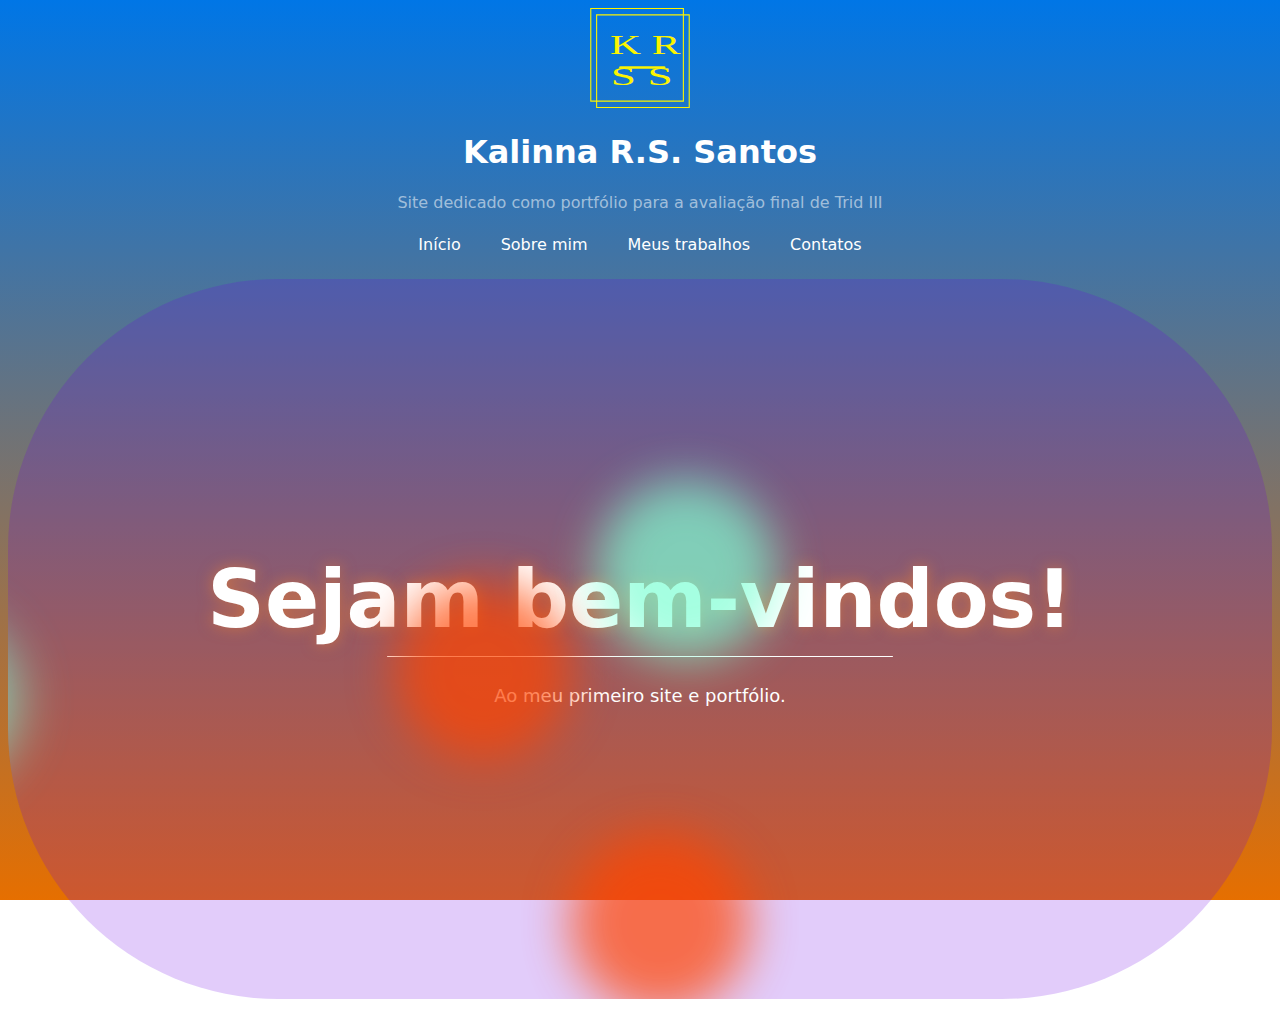
<file: index.html>
<!DOCTYPE html>
<html lang="pt-br">
<head>
    <meta charset="UTF-8">
    <meta name="viewport" content="width=device-width, initial-scale=1.0">
    <title>Kalinna R S Santos - Portfolio Trid III</title>
    <link rel="stylesheet" href="styles.css">
</head>
<body>
    
    <div class="logo">
        <img src="img/KRSS lgtp.svg" width="120px" height="120px">
        <h1>Kalinna R.S. Santos</h1>
        <p>Site dedicado como portfólio para a avaliação final de Trid III</p>
    </div>
   <nav class="menu">
        <div class="menu-div">
            <ul>
                <li><a href="index.html">Início</a></li>
                <li><a href="Sobre mim.html">Sobre mim</strong></a></li>
                <li><a href="Meus trabalhos.html">Meus trabalhos</a></li>
                <li><a href="Contatos.html">Contatos</a></li>
            </ul>
        </div>
   </nav> 

<div class ="hero">
    <h1 class="heroh1">Sejam bem-vindos!</h1>
    <hr>
    <p class="herop">Ao meu primeiro site e portfólio.</p>
   <div class="fundobol">
    <span class="bola"></span>
    <span class="bola"></span>
    <span class="bola"></span>
    <span class="bola"></span>
    <span class="bola"></span>
    <span class="bola"></span>
   </div>
</div>
</body>
</html>
</file>
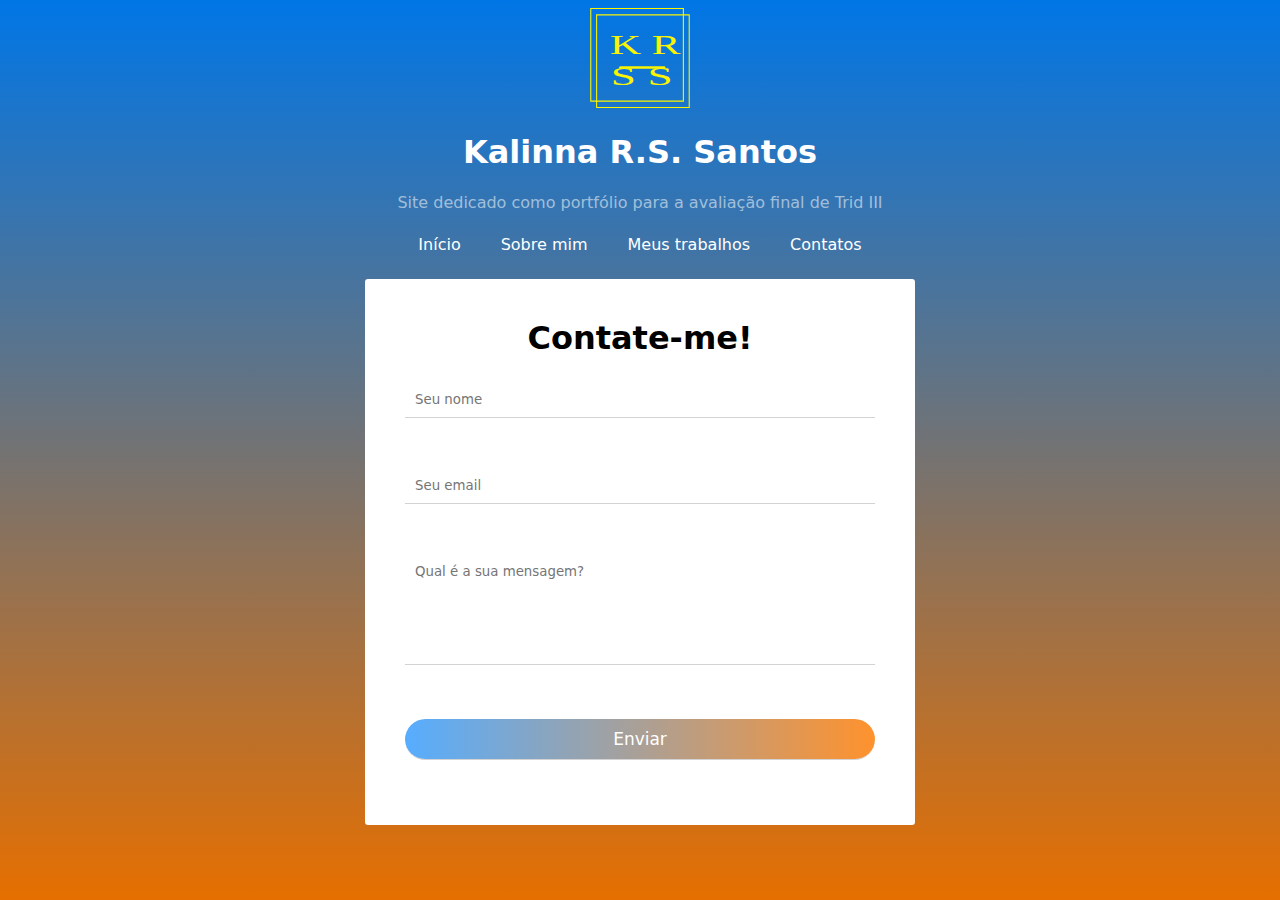
<file: Contatos.html>
<!DOCTYPE html>
<html lang="pt-br">
<head>
    <meta charset="UTF-8">
    <meta name="viewport" content="width=device-width, initial-scale=1.0">
    <title>Kalinna R S Santos - Portfolio Trid III</title>
    <link rel="stylesheet" href="styles.css">
</head>
<body>
    
    <div class="logo">
        <img src="img/KRSS lgtp.svg" width="120px" height="120px">
        <h1>Kalinna R.S. Santos</h1>
        <p>Site dedicado como portfólio para a avaliação final de Trid III </p>
    </div>
   <nav class="menu">
        <div class="menu-div">
            <ul>
                <li><a href="index.html">Início</a></li>
                <li><a href="Sobre mim.html">Sobre mim</strong></a></li>
                <li><a href="Meus trabalhos.html">Meus trabalhos</a></li>
                <li><a href="Contatos.html">Contatos</a></li>
            </ul>
        </div>
   </nav> 
   </div>
   <div class="contato">
    <h1>Contate-me!</h1>
    <div class ="input-box">
    <form action="https://api.web3forms.com/submit" method="POST">
        <input type="hidden" name="access_key" value="f77e69e1-a350-4697-9507-9855eb23ee98">
        <input type="text" name="nome" placeholder="Seu nome" required>
        <input type="text" email="email" placeholder="Seu email" required>
        <textarea name = "messagem" placeholder ="Qual é a sua mensagem?" rows="6" required></textarea>
        <input type="checkbox" name="botcheck" class="hidden" style="display: none;">
        <button type="submit">Enviar</button>
    </form>
    </div>
   </div>
</body>
</html>
</file>
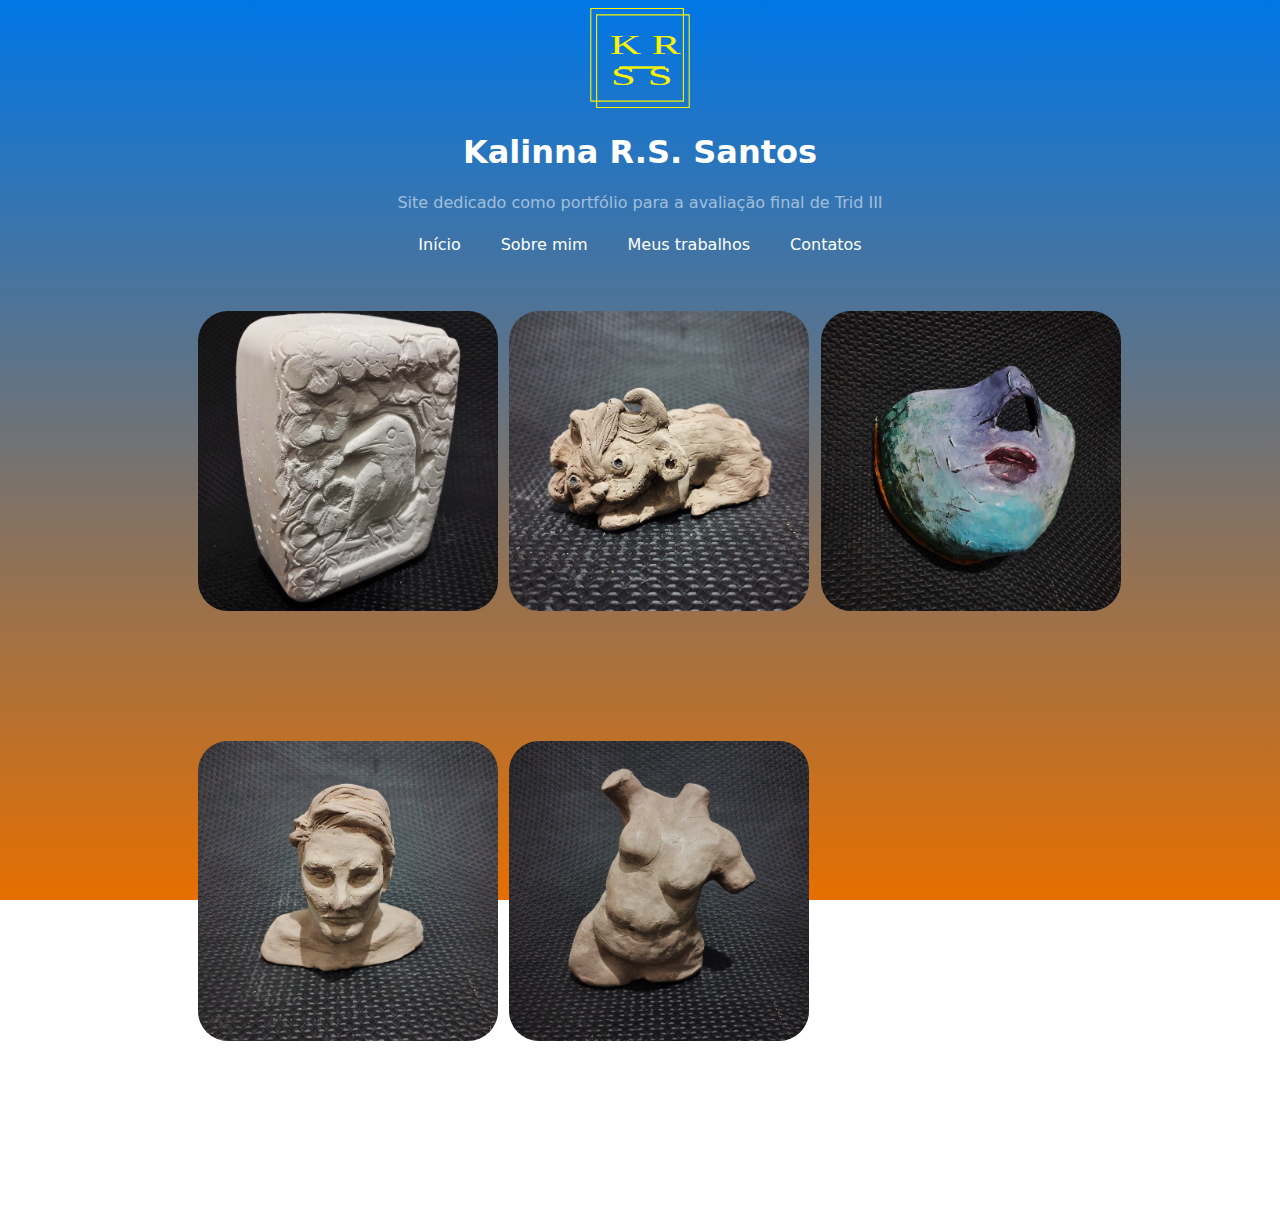
<file: Meus trabalhos.html>
<!DOCTYPE html>
<html lang="pt-br">
<head>
    <meta charset="UTF-8">
    <meta name="viewport" content="width=device-width, initial-scale=1.0">
    <title>Kalinna R S Santos - Portfolio Trid III</title>
    <link rel="stylesheet" href="styles.css">
</head>
<body>
    
    <div class="logo">
        <img src="img/KRSS lgtp.svg" width="120px" height="120px">
        <h1>Kalinna R.S. Santos</h1>
        <p>Site dedicado como portfólio para a avaliação final de Trid III</p>
    </div>
   <nav class="menu">
        <div class="menu-div">
            <ul>
                <li><a href="index.html">Início</a></li>
                <li><a href="Sobre mim.html">Sobre mim</strong></a></li>
                <li><a href="Meus trabalhos.html">Meus trabalhos</a></li>
                <li><a href="Contatos.html">Contatos</a></li>
            </ul>
        </div>
   </nav> 
   </div>

<div class="img-aberta" id = "imgAbertaBox">
    <img src="./img_trid/Bem_te_vi_e_xananas.jpeg" alt=""id = "imgAberta">
    <span onclick="closeImgAberta()">X</span>
</div>

<div class="galeria">
        <img src="./img_trid/Bem_te_vi_e_xananas.jpeg" alt=""onclick="openImgAberta(this.src)">
        <img src="./img_trid/Criatura_mitica.jpeg" alt=""onclick="openImgAberta(this.src)">
        <img src="./img_trid/Mascara_boneca_de_porcelana.jpeg" alt=""onclick="openImgAberta(this.src)">
        <img src="./img_trid/Rosto_de_um_homem.jpeg" alt=""onclick="openImgAberta(this.src)">
        <img src="./img_trid/Torso_feminino.jpeg" alt=""onclick="openImgAberta(this.src)">
</div>
<script>
    var imgAbertaBox = document.getElementById("imgAbertaBox");
    var imgAberta= document.getElementById("imgAberta");
    function openImgAberta(pic){
        imgAbertaBox.style.display="flex";
        imgAberta.src=pic;
    }
    function closeImgAberta(pic){
        imgAbertaBox.style.display="none"
    }
</script>
</body>
</html>
</file>
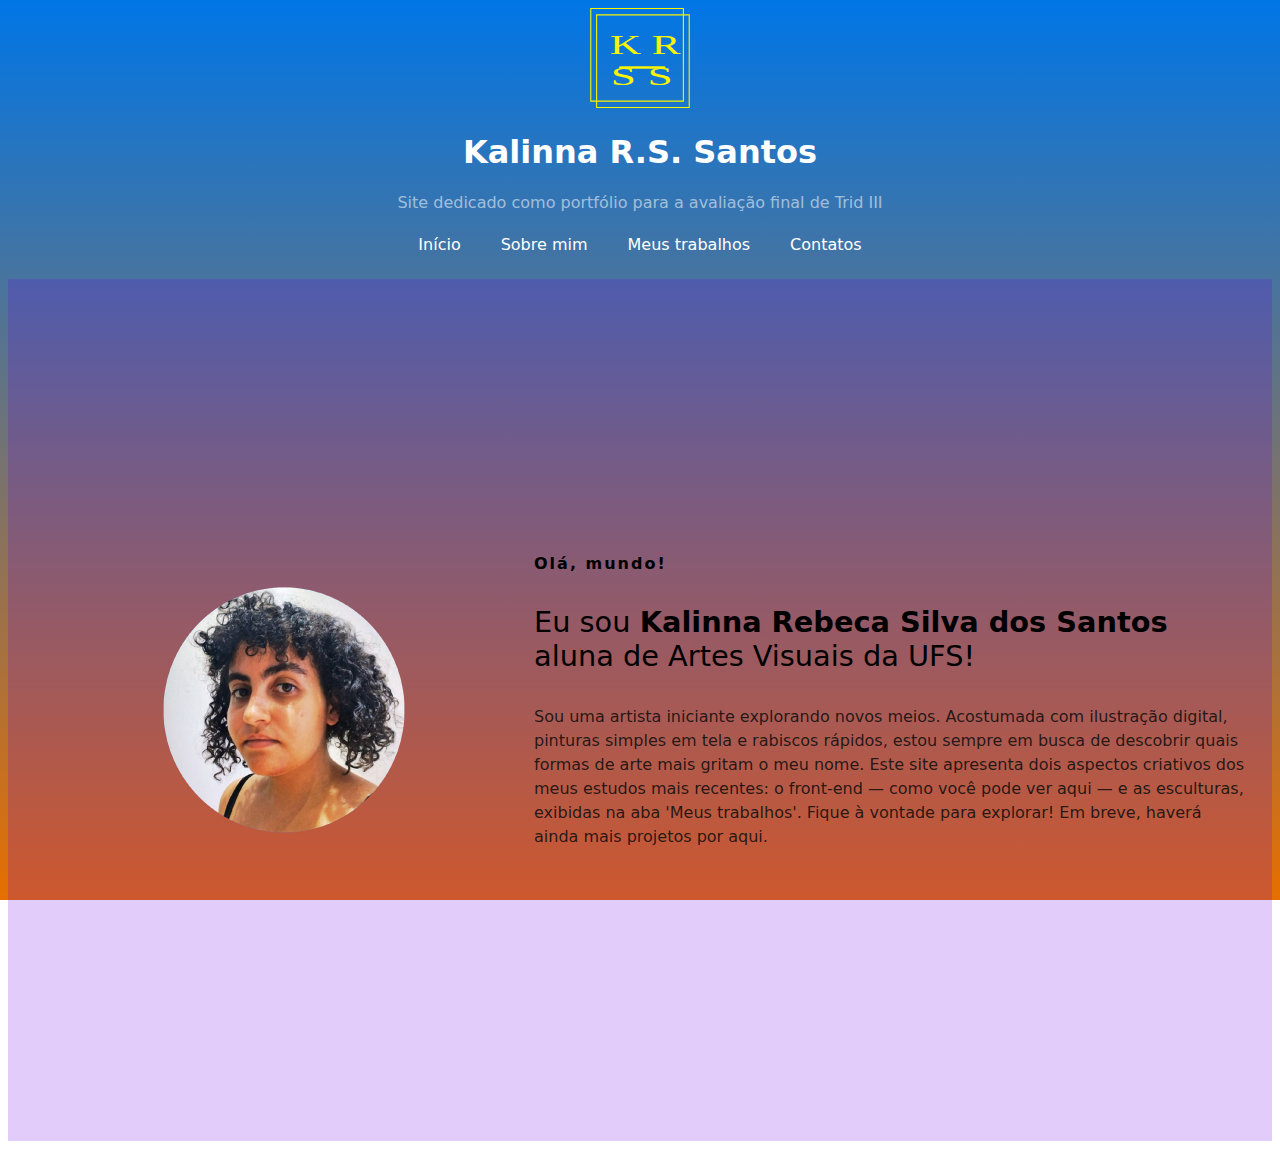
<file: Sobre mim.html>
<!DOCTYPE html>
<html lang="pt-br">
<head>
    <meta charset="UTF-8">
    <meta name="viewport" content="width=device-width, initial-scale=1.0">
    <title>Kalinna R S Santos - Portfolio Trid III</title>
    <link rel="stylesheet" href="styles.css">
</head>
<body>
    
    <div class="logo">
        <img src="img/KRSS lgtp.svg" width="120px" height="120px">
        <h1>Kalinna R.S. Santos</h1>
        <p>Site dedicado como portfólio para a avaliação final de Trid III</p>
    </div>
   <nav class="menu">
        <div class="menu-div">
            <ul>
                <li><a href="index.html">Início</a></li>
                <li><a href="Sobre mim.html">Sobre mim</strong></a></li>
                <li><a href="Meus trabalhos.html">Meus trabalhos</a></li>
                <li><a href="Contatos.html">Contatos</a></li>
            </ul>
        </div>
   </nav> 
    <section class="secao">
        <div class="secao-conteudo">
            <div class="imagem">
                <img src="img/Knina perfil.png" alt ="oops, sumi!">
            </div>
            <div class="conteudo">
            <p class="subtitulo">Olá, mundo!</p>
            <h2 class="titulo">Eu sou <span>Kalinna Rebeca Silva dos Santos <br></span>aluna de Artes Visuais da UFS!</h2>
            <p class="descricao">Sou uma artista iniciante explorando novos meios. Acostumada com ilustração digital, pinturas simples em tela e rabiscos rápidos, estou sempre em busca de descobrir quais formas de arte mais gritam o meu nome. Este site apresenta dois aspectos criativos dos meus estudos mais recentes: o front-end — como você pode ver aqui — e as esculturas, exibidas na aba 'Meus trabalhos'. Fique à vontade para explorar! Em breve, haverá ainda mais projetos por aqui. </p>
            </div>
        </div>
</section>
</body>
</html>
</file>
<file: styles.css>
*{
    font-family: system-ui;
}

body{
    font-family:'Lucida sans'; 
    background-image: linear-gradient(180deg, #0076E6, #e66f00);
    background-attachment: fixed;
}

.logo{
    text-align: center;
    color: white;
}
.logo p{
    color:rgba(255, 255, 255, 0.548)
}

.logo img{
    width: 100px;
    height: 100px;
}

.logo h1{
    font-size: 2 rem;
}
.menu ul{
    list-style-type:none;
    padding: 0px;
    margin: 0px;
    display: flex;
    justify-content:center;
    align-items: center;
}
.menu a{
    color:white;
    text-decoration: none;
    background-repeat: no-repeat;
    padding: 7px 10px;
    display: block;
    text-align: center;
}
.menu a:hover{
    background-color: #e66f00
}
.menu li{
    margin: 0px 10px;
}

@keyframes move {
    100%{
        transform: translate3d(0,0,1px) rotate(360deg);
    } 
}

.hero{
    margin: 2vh auto 2vh;
    position: relative;
    height: 80vh; 
    overflow: hidden;
    background-color: rgba(111, 0, 230, 0.2);
    border-radius: 30vh;
    display:flex;
    justify-content: center;
    align-items: center; 
    text-align: center; 
    width: 100%;
    flex-direction: column;
}

.heroh1{
    font-size: 5rem;
    color: white;
    text-shadow: 0 0 15px rgba(255, 135, 37, 0.5);
    margin: 0; 
    padding: 0; 
    display: inline-block; 
    transition: transform 0.3s ease;
}

.hero hr {
    width: 40%;
    height: 1px; 
    background-color: #fff; 
    border: none; 
    margin: 10px auto; 
    border-radius: 5px; 
}
.herop{
    color:white;
    font-size:large;
}
.fundobol{
    position: absolute;
    top: 0;
    left: 0;
    width: 100%;
    height: 100%;
}
.bola {
    position: absolute;
    width: 20vmin;
    height: 20vmin;
    border-radius: 50%;
    backface-visibility: hidden;
    animation: move linear infinite;
    opacity: 0.7;
}

.bola:nth-child(odd){
    color: aquamarine;
}

.bola:nth-child(even){
    color:orangered;
}

.bola:nth-child(1){
    top:77%;
    left: 88%;
    animation-duration: 40s;
    animation-delay:-3s;
    transform-origin: 16vm -2vh;
    box-shadow: 40vmin 0 5.70376368487546vmin currentColor;
}

.bola:nth-child(2){
    top:42%;
    left: 2%;
    animation-duration: 53s;
    animation-delay:-29s;
    transform-origin: -19vm 21vh;
    box-shadow: 40vmin 0 5.17594621519026vmin currentColor;
}

.bola:nth-child(3){
    top:28%;
    left: 18%;
    animation-duration: 49s;
    animation-delay:-8s;
    transform-origin: -22vm 3vh;
    box-shadow: 40vmin 0 5.17594621519026vmin currentColor;
}

.bola:nth-child(4) {
    top: 50%;
    left: 79%;
    animation-duration: 26s;
    animation-delay: -21s;
    transform-origin: -17vw -6vh;
    box-shadow: 40vmin 0 5.279749632220298vmin currentColor;
}
.bola:nth-child(5) {
    top: 46%;
    left: 15%;
    animation-duration: 36s;
    animation-delay: -40s;
    transform-origin: 4vw 0vh;
    box-shadow: -40vmin 0 5.964309466052033vmin currentColor;
}
.bola:nth-child(6) {
    top: 77%;
    left: 16%;
    animation-duration: 31s;
    animation-delay: -10s;
    transform-origin: 18vw 4vh;
    box-shadow: 40vmin 0 5.178483653434181vmin currentColor;
}
.bola:nth-child(7) {
    top: 22%;
    left: 17%;
    animation-duration: 55s;
    animation-delay: -6s;
    transform-origin: 1vw -23vh;
    box-shadow: -40vmin 0 5.703026794398318vmin currentColor;
}
.bola:nth-child(8) {
    top: 41%;
    left: 47%;
    animation-duration: 43s;
    animation-delay: -28s;
    transform-origin: 25vw -3vh;
    box-shadow: 40vmin 0 5.196265905749415vmin currentColor;
}


.secao{
    background-color: rgba(111, 0, 230, 0.2);
    padding: 10px;
    align-items: center;
    margin: 2vh auto 2vh auto;
}
.secao-conteudo{
    min-height: 90vh;
    max-height: var(--max-width);
    margin: auto;
    padding: 1rem;
    display: flex;
    align-items: center;
    justify-content: center;
    gap: 2rm;
    flex-direction: row;
}

.conteudo{
    display: flex;
    flex-direction: column;
    justify-content: center;
    text-align: left;
    flex: 1;
}
.subtitulo{
    letter-spacing: 2px;
    color: var(--text-light);
    font-weight: 600;
    margin-bottom: .5rem;
}

.titulo{
    font-size: 1.8rem;
    font-weight: 400;
    color: var(--text-dark);
    margin-bottom: 1rem;
}

.titulo span{
    font-weight: 600;
}
.descricao{
    line-height: 1.5rem;
    color: rgba(14, 14, 14, 0.87);
    margin-bottom: 2rem;
    font-weight: 400;
}

.imagem{
    display: flex;
    justify-content: center;
    place-items:center;
    flex: 0 0 auto;
}
.imagem img{
    width: min(40rem,50%);
    border-radius:100%;
}
.secao-conteudo{
    padding:(10rem 1rem 5rem 1rem);

}

@media screen and (max-width: 768px) {
    .subtitulo{
        flex-direction: column;
        text-align: center;
    }
    .secao-conteudo {
        flex-direction: column; 
        text-align: center;
    }
    .titulo{
        flex-direction: column;
        text-align: center;
    }
    .descricao{
        flex-direction: column;
        text-align: center;
    }
}
.imagem{
    margin-bottom: 2rm;
}

.galeria{
    width: 70%;
    height: 90vh;
    margin: 50px auto 100px auto;
    display:grid;
    grid-template-columns: repeat(auto-fit, minmax(250px, 1fr));
    grid-gap: 50px;
}

.galeria img{
    width: 300px;
    height: 300px;
    cursor: pointer;
    object-fit: cover;
    border-radius: 30px;
}

.img-aberta{
    width: 100%;
    height: 100vh;
    background-color: rgba(0, 0, 0, 0.9);
    position: fixed;
    top: 0;
    left: 0;
    display: none;
    align-items: center;
    justify-content: center;
}

.img-aberta img{
    width: 90%;
    max-width: 450px;
}

.img-aberta span{
    position: absolute;
    top:5%;
    right:5%;
    font-size: 30px;
    color: #fff;
    cursor: pointer;
}

.contato{
    max-width: 550px;
    width: 90%;
    background: #fff;
    margin: 2vh auto 2vh auto;
    padding: 40px;
    border-radius: 3px;
    box-sizing: border-box;
    justify-content: center;
}

.contato h1{
    margin: 0;
    text-align: center;
}

.contato input, textarea, button{
    margin: 25px 0;
    width:100%;
    padding: 10px;
    box-sizing: border-box;
    outline: none;
    resize: none;
    border: none;
    border-bottom: 1px solid #d3d3d3;
}

input[type="text"]:focus, textarea:focus{
    border-bottom: 1px solid #0076E6;
}

textarea::-webkit-scrollbar{
    width:4px;
}

textarea::-webkit-scrollbar-thumb{
    background-color:#0076E6;
}

button[type="submit"]{
    background: linear-gradient( to right, #56adff, #ff922d);
    cursor: pointer;
    color: white;
    font-size: 17px;
    font-weight: 500;
    border-radius: 50px;
}
</file>
